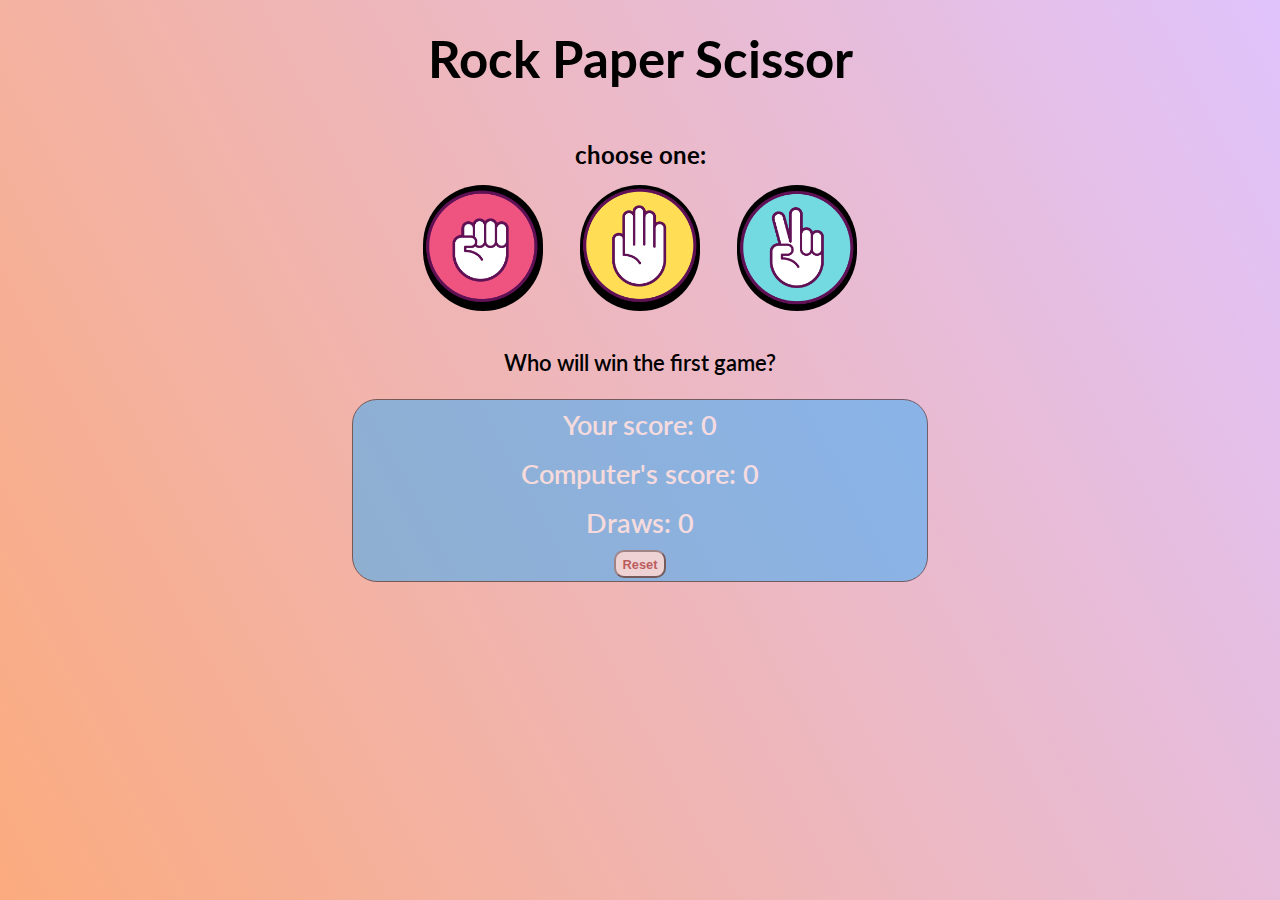
<file: index.html>
<!DOCTYPE html>
<html lang="en" dir="ltr">
  <head>
    <meta charset="utf-8">
    <title>Rock Paper Scissor</title>
    <link rel="stylesheet" href="style.css">
    <link rel="stylesheet" href="https://use.fontawesome.com/releases/v5.2.0/css/all.css" integrity="sha384-hWVjflwFxL6sNzntih27bfxkr27PmbbK/iSvJ+a4+0owXq79v+lsFkW54bOGbiDQ" crossorigin="anonymous">
  </head>
  <body>
    <div class="container">

      <header>
        <h1>Rock Paper Scissor</h1>
      </header>
      <div id="inside">


        <p id="instruction"><b>choose one:</b></p>

        <div class="choice">

          <div class="select-choice" id="rock">
            <img class="img-weapon" src="rock1.png" alt="rock">
          </div>

          <div class="select-choice" id="paper">
            <img class="img-weapon" src="paper1.png" alt="paper">
          </div>

          <div class="select-choice" id="scissors">
            <img class="img-weapon" src="scissor1.png" alt="scissors">
          </div>

        </div>


        <div class="result">
          
            <p id="message">Who will win the first game?</p>

        <div class="scores">
          <p class="total-score">Your score: <span id="user-score">0</span></p>
          <p class="total-score">Computer's score: <span id="computer-score">0</span></p>
          <p class="total-score">Draws: <span id="draws">0</span></p>

          <button id="reset-button">Reset</button>
        </div>

        </div>

    </div>

     </div>
    <script type="text/javascript" src="script.js"></script>
  </body>
</html>
</file>
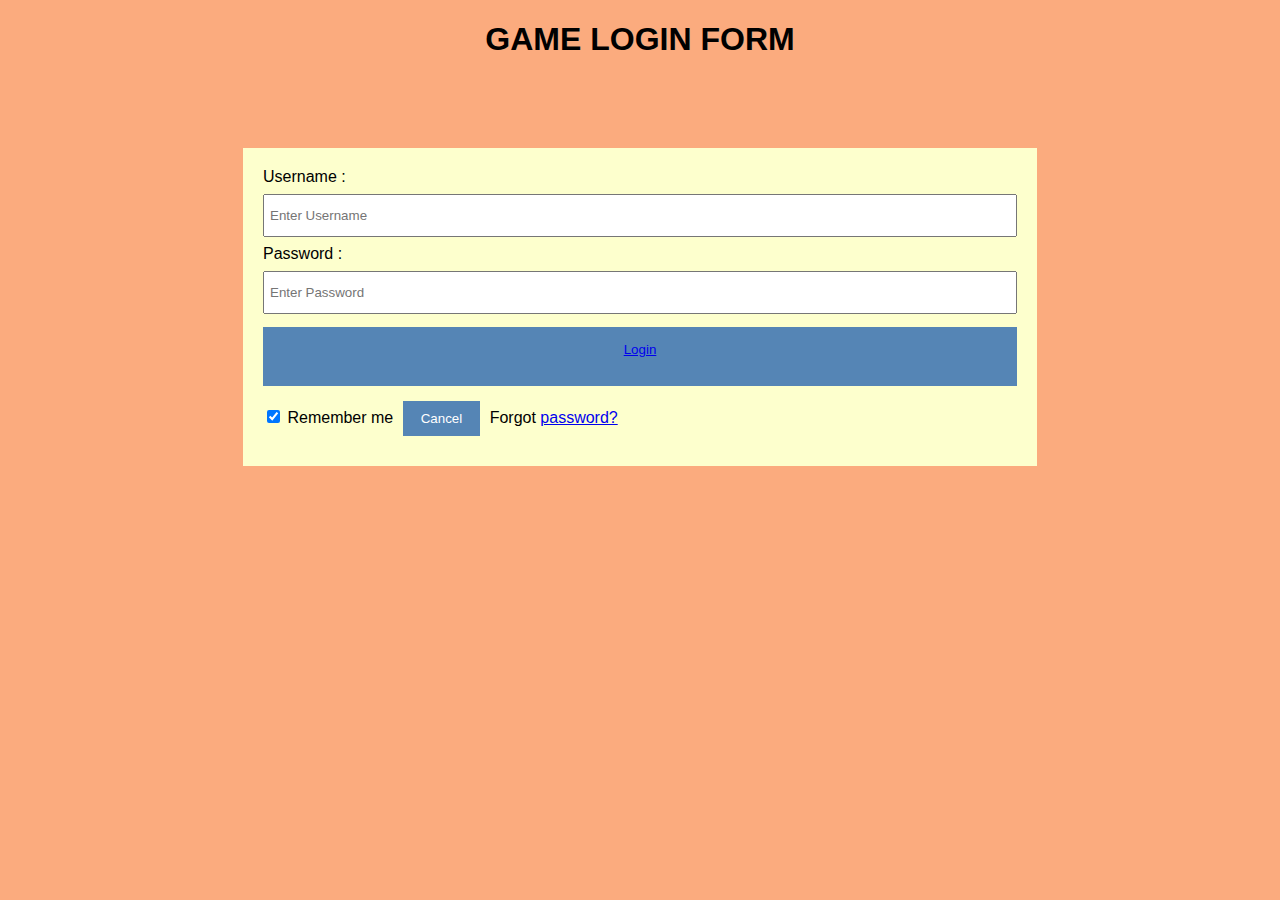
<file: save3.html>
<!DOCTYPE html> 
<html> 
<head>
<meta name="viewport" content="width=device-width, initial-scale=1">
<title> Login Page </title>
<style> 
Body {
  font-family: Calibri, Helvetica, sans-serif;
  background-color: #FBAB7E;
}
button { 
       background-color: #5585b5; 
       width: 100%;
        color: white; 
        padding: 15px; 
        margin: 5px 0px; 
        border: none; 
        cursor: pointer; 
         } 
 form { 
        border: 0px solid #f1f1f1; 
    } 
 input[type=text], input[type=password] { 
        width: 100%; 
        margin: 8px 0;
        padding: 12px 5px; 
        display: inline-block; 
        border: 2px bla; 
        box-sizing: border-box; 
    }
 button:hover { 
        opacity: 0.7; 
    } 
  .cancelbtn { 
        width: auto; 
        padding: 10px 18px;
        margin: 10px 5px;
    } 
      
   
 .container { 
        padding: 20px 20px; 
        background-color: #fdffcd;
       margin: 90px 235px;
    } 
</style> 
</head>  
<body>  
    <center> <h1>GAME LOGIN FORM </h1> </center> 
    <form>
        <div class="container"> 
            <label>Username : </label> 
            <input type="text" placeholder="Enter Username" name="username" required>
            <label>Password : </label> 
            <input type="password" placeholder="Enter Password" name="password" required>
        
          <button type = <p><a href="C:\Users\lashm\OneDrive\Desktop\New folder\index.html">Login</a></p></button>
            <input type="checkbox" checked="checked"> Remember me 
            <button type="button" class="cancelbtn"> Cancel</button> 
            Forgot <a href="#"> password? </a> 
        </div> 
    </form>   
</body>   
</html>
</file>
<file: style.css>
@import url('https://fonts.googleapis.com/css?family=Lato:400,700,900');

html{
  height: 100%;
}

body {
  margin: 0;
  padding: 0;
  font-family: 'Lato', sans-serif;
  text-align: center;
  font-size: 1.2rem;
  background-image: linear-gradient(62deg , #FBAB7E, #E0C3FC);
}

.container {
  padding: 2vh 0;
}

#inside {
  margin: auto;
  width: 45%;
  height: 50%;
  border-radius: 25px;
  padding: 2vh 0;
}

h1 {
  font-size: 3.2rem;
  margin: 1vh 0;
}

p {
  color: #000000;
}

hr {
  width: 50%;
}

#instruction {
  font-size: 1.5rem;
  margin-bottom: 0;
}

.img-weapon {
  max-width: 120px;
  height: auto
}

.choice {
  margin: auto;
}

.select-choice {
  display: inline-block;
  border: 5px solid #;
  border-radius: 80px;
  margin: 1rem;
  transition: all 0.6s ease;
}

#rock:hover, #paper:hover, #scissors:hover {
  background-color: #DFA9DF;
  cursor: pointer;
  box-shadow: 5px 7px 8px #808000;

}

#rock {
  background-color: #000000;
}

#paper {
  background-color: #000000;
}

#scissors {
  background-color: #000000;
}

.result {
  font-size: 1.4rem;
  font-weight: 600;
}

.win-border {
  border: 5px solid #3bff00;
  box-shadow: 2px 2px 12px #3e3e3e;
}

.lose-border {
  border: 5px solid #ff0000;
  box-shadow: 2px 2px 12px #3e3e3e;
}

.tie-border {
  border: 5px solid #4545a3;
  box-shadow: 2px 2px 12px #3e3e3e;
}

.scores {
  background-color: #2eadfe;
  border-radius: 25px;
  opacity:0.5;
  border: 1px groove black;
}

.scores>p {
  color: #FFFFFF;
  font-size: 1.7rem;
  font-weight: 600;
  padding: 0.5rem;
  margin: 0;
}

#reset-button {
  border-radius: 10px;
  display: inline-block;
  cursor: pointer;
  color: #8B0000;
  font-size: 0.8rem;
  font-weight: 600;
  padding: 0.5vh 0.5vw;
  text-decoration: none;
  margin: .2rem;
  outline: none;
}

#reset-button:active {
  position: relative;
  top: 1px;
}

footer {
  font-size: 0.7rem;
  line-height: 0.3rem;
  padding-top: 2vh;
}

.fab {
  color: #000000;
  margin: 0 .5%;
}
</file>
